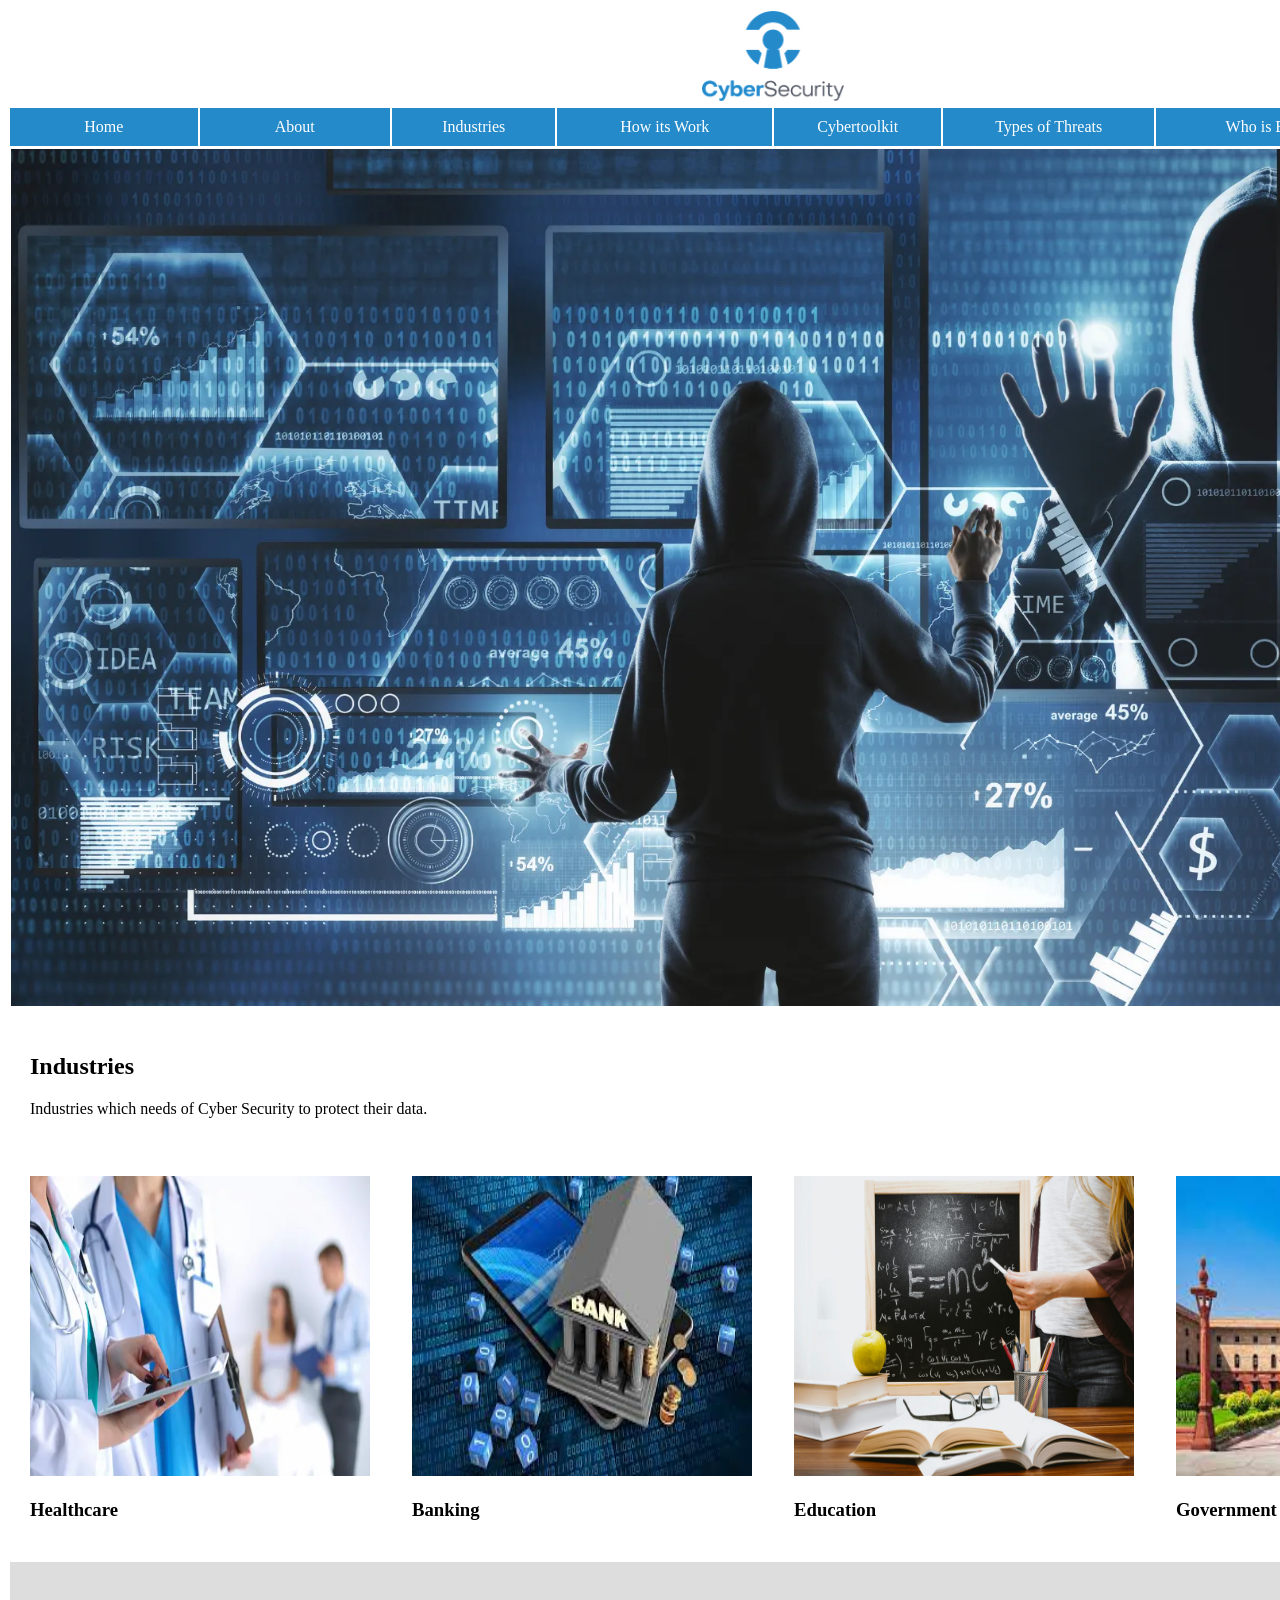
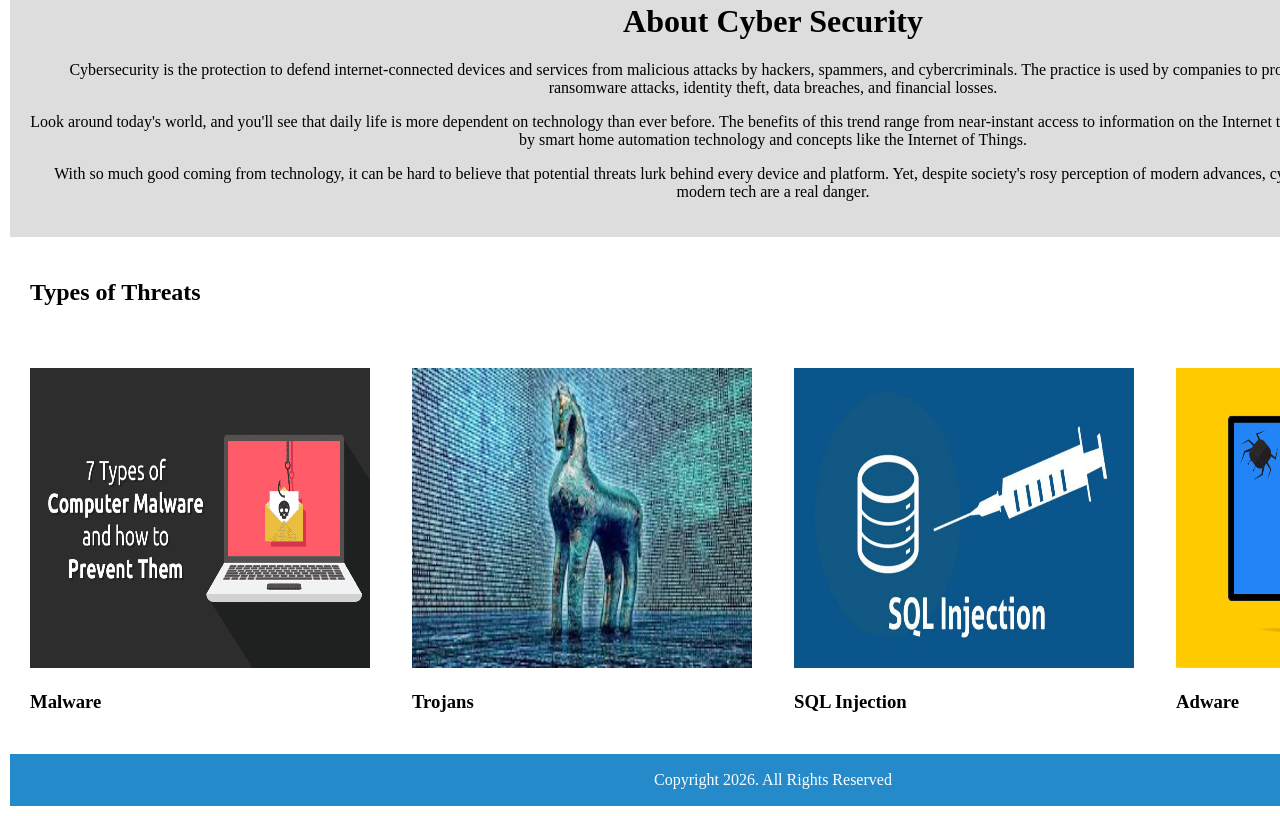
<file: index.html>
<!DOCTYPE html>
<html>
<head>
<title>Home Page</title>
<style>

a 
{
  text-decoration:none;
}

</style>

</head>

<body>


<table style="width:100%;">
<tr>
<td colspan="8" align="center"><img src="images/logo.png" style="height:90px;">
</td>
</tr>

<tr style="background:#258aca;">
<td align="center" style="padding:10px;"><a href="index.html" style="color:#fff;">Home</a></td>
<td align="center" style="padding:10px;"><a href="about.html" style="color:#fff;">About</a></td>
<td align="center" style="padding:10px;"><a href="industry.html" style="color:#fff;">Industries</a></td>
<td align="center" style="padding:10px;"><a href="how-work.html" style="color:#fff;">How its Work</a></td>
<td align="center" style="padding:10px;"><a href="Index2.html" style="color:#fff;">Cybertoolkit</a></td>
<td align="center" style="padding:10px;"><a href="types-of-threats.html" style="color:#fff;">Types of Threats</a></td>
<td align="center" style="padding:10px;"><a href="expert.html" style="color:#fff;">Who is Expert?</a></td>
<!-- <td align="center" style="padding:10px;"><a href="faq.html" style="color:#fff;">Faq</a></td> -->
<td align="center" style="padding:10px;"><a href="contact.html" style="color:#fff;">Contact</a></td>
</tr>

<tr>
<td colspan="8"><img src="images/banner.webp" style="width:100%;"></td>
</tr>


<tr>
<td colspan="8" style="padding:20px;">
<h2>Industries</h2>
<p>Industries which needs of Cyber Security to protect their data.</p>
</td>
</tr>

<tr>
<td colspan="2" style="padding:20px;">
<img src="images/healthcare.webp" style="width:340px; height:300px;">
<h3>Healthcare</h3>
</td>

<td colspan="2" style="padding:20px;">
<img src="images/banking.jfif" style="width:340px; height:300px;">
<h3>Banking</h3>
</td>

<td colspan="2" style="padding:20px;">
<img src="images/education.jpg" style="width:340px; height:300px;">
<h3>Education</h3>
</td>

<td colspan="2" style="padding:20px;">
<img src="images/govt.jfif" style="width:340px; height:300px;">
<h3>Government</h3>
</td>

</tr>

<tr style="background:#ddd;">
<td colspan="8" style="padding:20px;" align="center">
<h1>About Cyber Security</h1>
<p>
Cybersecurity is the protection to defend internet-connected devices and services from malicious attacks by hackers, spammers, and cybercriminals. The practice is used by companies to protect against phishing schemes, ransomware attacks, identity theft, data breaches, and financial losses.
</p>

<p>
Look around today's world, and you'll see that daily life is more dependent on technology than ever before. The benefits of this trend range from near-instant access to information on the Internet to the modern conveniences provided by smart home automation technology and concepts like the Internet of Things.
</p>

<p>
With so much good coming from technology, it can be hard to believe that potential threats lurk behind every device and platform. Yet, despite society's rosy perception of modern advances, cyber security threats presented by modern tech are a real danger.
</p>

</td>
</tr>

<tr>
<td colspan="8" style="padding:20px;">
<h2>Types of Threats</h2>
</td>
</tr>

<tr>
<td colspan="2" style="padding:20px;">
<img src="images/malware.png" style="width:340px; height:300px;">
<h3>Malware</h3>
</td>

<td colspan="2" style="padding:20px;">
<img src="images/trojans.jfif" style="width:340px; height:300px;">
<h3>Trojans</h3>
</td>

<td colspan="2" style="padding:20px;">
<img src="images/sql-injection.jpg" style="width:340px; height:300px;">
<h3>SQL Injection</h3>
</td>

<td colspan="2" style="padding:20px;">
<img src="images/adware.png" style="width:340px; height:300px;">
<h3>Adware</h3>
</td>

</tr>

<tr style="background:#258aca; padding:10px;">
<td colspan="8" align="center">
<p style="color:#fff;">Copyright 2026. All Rights Reserved</p>
</td>
</tr>

</table>

</body>
</html>
</file>
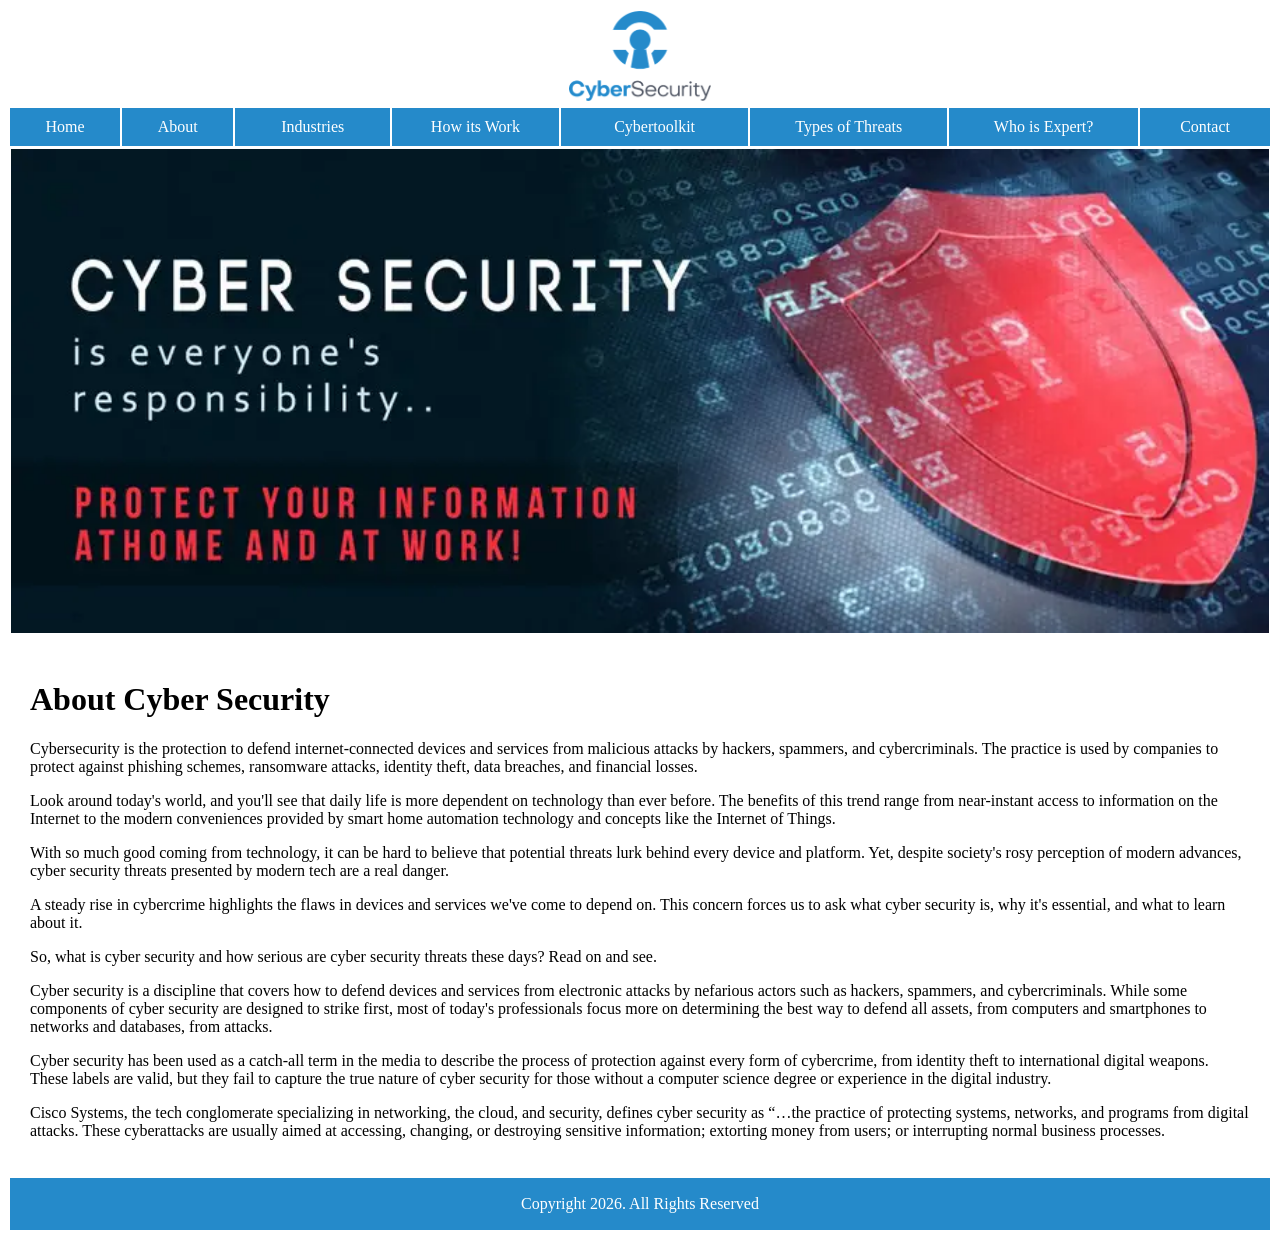
<file: about.html>
<!DOCTYPE html>
<html>
<head>
<title>About Page</title>

<style>

a 
{
  text-decoration:none;
}

</style>

</head>

<body>


<table style="width:100%;">
<tr>
<td colspan="8" align="center"><img src="images/logo.png" style="height:90px;">
</td>
</tr>

<tr style="background:#258aca;">
<td align="center" style="padding:10px;"><a href="index.html" style="color:#fff;">Home</a></td>
<td align="center" style="padding:10px;"><a href="about.html" style="color:#fff;">About</a></td>
<td align="center" style="padding:10px;"><a href="industry.html" style="color:#fff;">Industries</a></td>
<td align="center" style="padding:10px;"><a href="how-work.html" style="color:#fff;">How its Work</a></td>
<td align="center" style="padding:10px;"><a href="Index2.html" style="color:#fff;">Cybertoolkit</a></td>
<td align="center" style="padding:10px;"><a href="types-of-threats.html" style="color:#fff;">Types of Threats</a></td>
<td align="center" style="padding:10px;"><a href="expert.html" style="color:#fff;">Who is Expert?</a></td>
<!-- <td align="center" style="padding:10px;"><a href="faq.html" style="color:#fff;">Faq</a></td> -->
<td align="center" style="padding:10px;"><a href="contact.html" style="color:#fff;">Contact</a></td>
</tr>

<tr>
<td colspan="8"><img src="images/banner2.webp" style="width:100%;"></td>
</tr>



<tr>
<td colspan="8" style="padding:20px;">
<h1>About Cyber Security</h1>
<p>
Cybersecurity is the protection to defend internet-connected devices and services from malicious attacks by hackers, spammers, and cybercriminals. The practice is used by companies to protect against phishing schemes, ransomware attacks, identity theft, data breaches, and financial losses.
</p>

<p>
Look around today's world, and you'll see that daily life is more dependent on technology than ever before. The benefits of this trend range from near-instant access to information on the Internet to the modern conveniences provided by smart home automation technology and concepts like the Internet of Things.
</p>

<p>
With so much good coming from technology, it can be hard to believe that potential threats lurk behind every device and platform. Yet, despite society's rosy perception of modern advances, cyber security threats presented by modern tech are a real danger.
</p>

<p>
A steady rise in cybercrime highlights the flaws in devices and services we've come to depend on. This concern forces us to ask what cyber security is, why it's essential, and what to learn about it.
</p>

<p>
So, what is cyber security and how serious are cyber security threats these days? Read on and see.
</p>

<p>
Cyber security is a discipline that covers how to defend devices and services from electronic attacks by nefarious actors such as hackers, spammers, and cybercriminals. While some components of cyber security are designed to strike first, most of today's professionals focus more on determining the best way to defend all assets, from computers and smartphones to networks and databases, from attacks.
</p>

<p>
Cyber security has been used as a catch-all term in the media to describe the process of protection against every form of cybercrime, from identity theft to international digital weapons. These labels are valid, but they fail to capture the true nature of cyber security for those without a computer science degree or experience in the digital industry.
</p>

<p>
Cisco Systems, the tech conglomerate specializing in networking, the cloud, and security, defines cyber security as “…the practice of protecting systems, networks, and programs from digital attacks. These cyberattacks are usually aimed at accessing, changing, or destroying sensitive information; extorting money from users; or interrupting normal business processes.
</p>

</td>
</tr>


<tr style="background:#258aca; padding:10px;">
<td colspan="8" align="center">
<p style="color:#fff;">Copyright 2026. All Rights Reserved</p>
</td>
</tr>

</table>

</body>
</html>
</file>
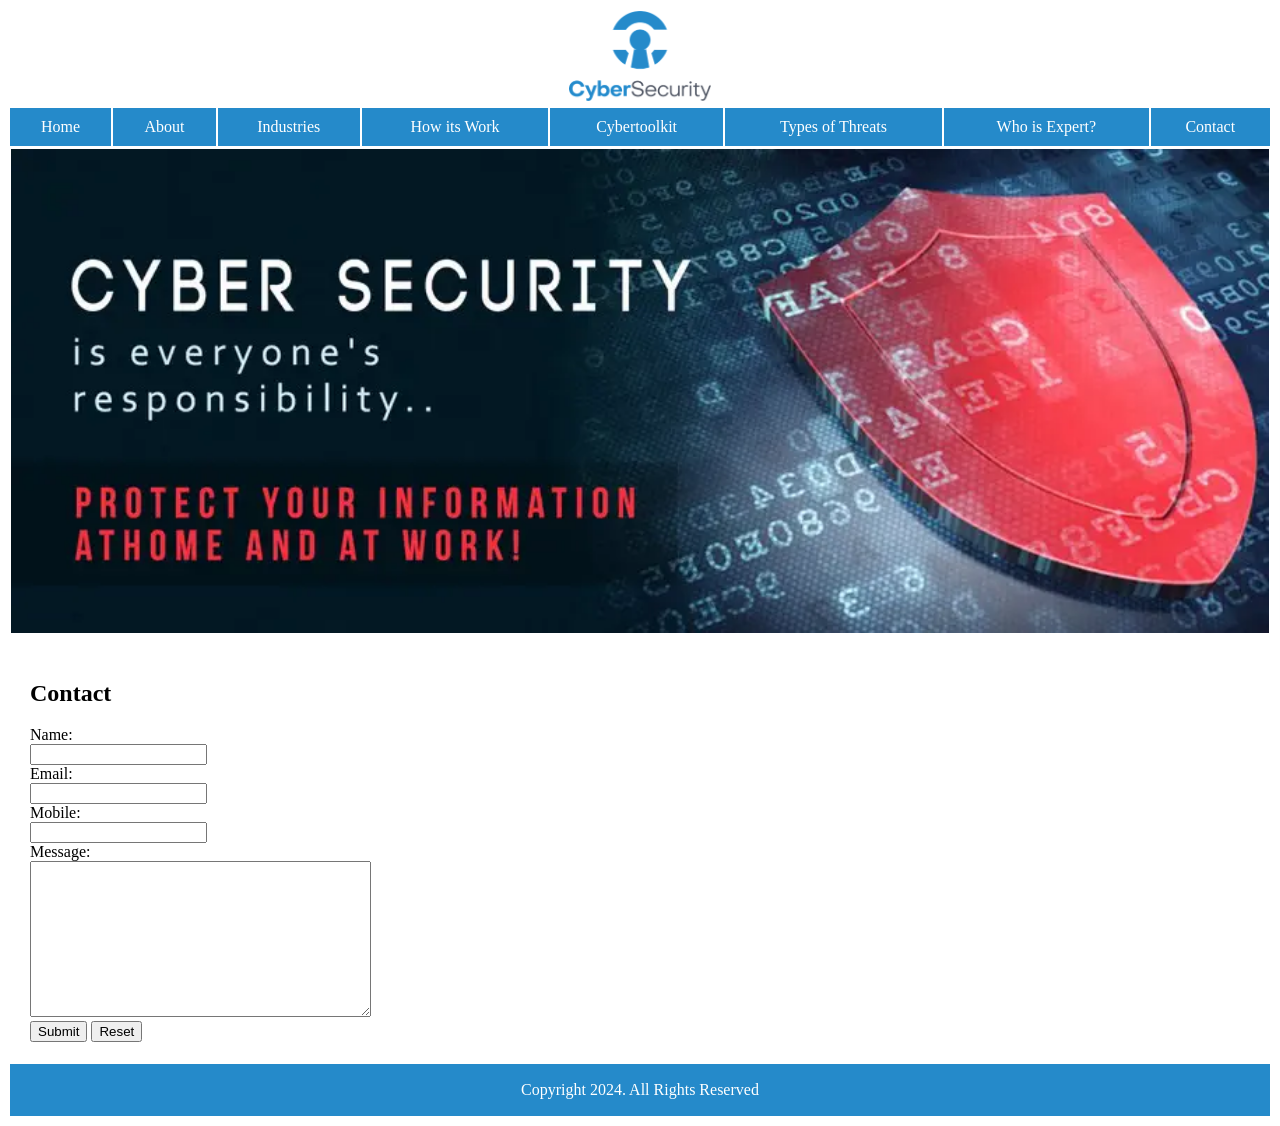
<file: contact.html>
<!DOCTYPE html>
<html>
<head>
<title>Contact Page</title>

<style>

a 
{
  text-decoration:none;
}

</style>

</head>

<body>


<table style="width:100%;">
<tr>
<td colspan="8" align="center"><img src="images/logo.png" style="height:90px;">
</td>
</tr>

<tr style="background:#258aca;">
<td align="center" style="padding:10px;"><a href="index.html" style="color:#fff;">Home</a></td>
<td align="center" style="padding:10px;"><a href="about.html" style="color:#fff;">About</a></td>
<td align="center" style="padding:10px;"><a href="industry.html" style="color:#fff;">Industries</a></td>
<td align="center" style="padding:10px;"><a href="how-work.html" style="color:#fff;">How its Work</a></td>
<td align="center" style="padding:10px;"><a href="Index2.html" style="color:#fff;">Cybertoolkit</a></td>
<td align="center" style="padding:10px;"><a href="types-of-threats.html" style="color:#fff;">Types of Threats</a></td>
<td align="center" style="padding:10px;"><a href="expert.html" style="color:#fff;">Who is Expert?</a></td>
<!-- <td align="center" style="padding:10px;"><a href="faq.html" style="color:#fff;">Faq</a></td> -->
<td align="center" style="padding:10px;"><a href="contact.html" style="color:#fff;">Contact</a></td>
</tr>

<tr>
<td colspan="8"><img src="images/banner2.webp" style="width:100%;"></td>
</tr>

<tr>
<td colspan="8" style="padding:20px;">
<h2>Contact</h2>

<form>
<label>Name:</label><br/>
<input type="text"><br/>

<label>Email:</label><br/>
<input type="email"><br/>

<label>Mobile:</label><br/>
<input type="text"><br/>

<label>Message:</label><br/>
<textarea cols="40" rows="10"></textarea><br/>

<input type="submit">
<input type="reset">

</form>

</td>
</tr>


<tr style="background:#258aca; padding:10px;">
<td colspan="8" align="center">
<p style="color:#fff;">Copyright 2024. All Rights Reserved</p>
</td>
</tr>

</table>

</body>
</html>
</file>
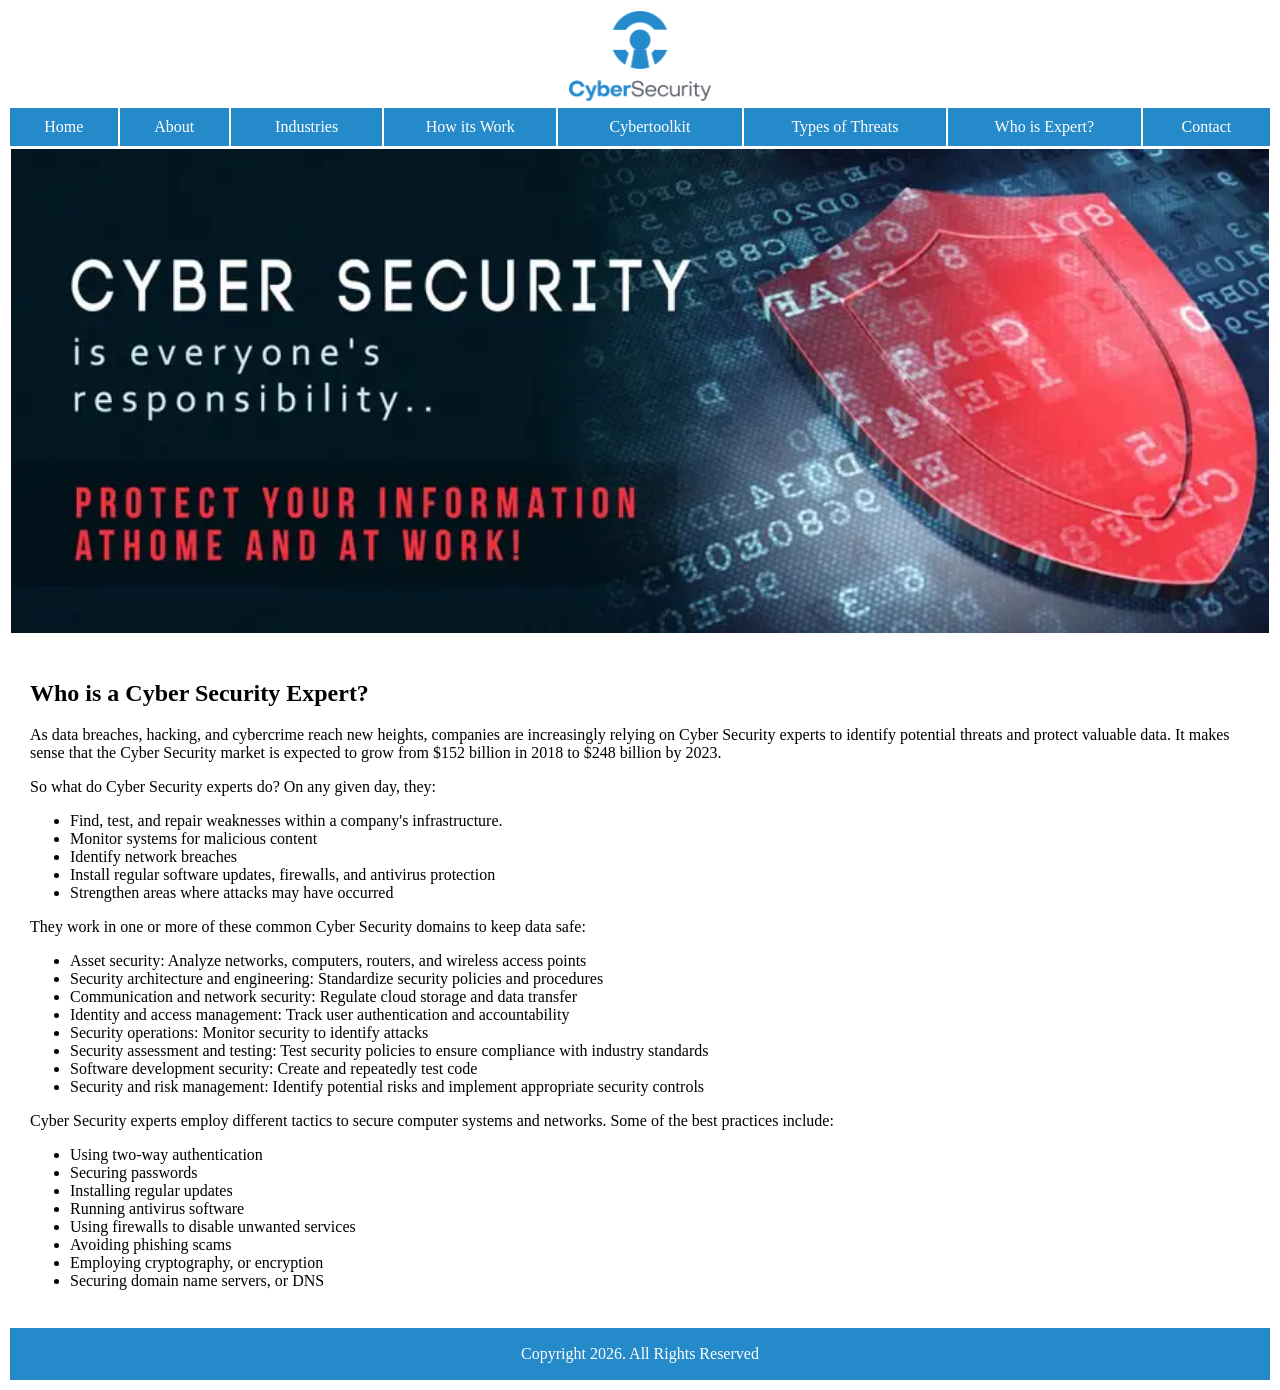
<file: expert.html>
<!DOCTYPE html>
<html>
<head>
<title>Who is Expert Page</title>

<style>

a 
{
  text-decoration:none;
}

</style>

</head>

<body>


<table style="width:100%;">
<tr>
<td colspan="8" align="center"><img src="images/logo.png" style="height:90px;">
</td>
</tr>

<tr style="background:#258aca;">
<td align="center" style="padding:10px;"><a href="index.html" style="color:#fff;">Home</a></td>
<td align="center" style="padding:10px;"><a href="about.html" style="color:#fff;">About</a></td>
<td align="center" style="padding:10px;"><a href="industry.html" style="color:#fff;">Industries</a></td>
<td align="center" style="padding:10px;"><a href="how-work.html" style="color:#fff;">How its Work</a></td>
<td align="center" style="padding:10px;"><a href="Index2.html" style="color:#fff;">Cybertoolkit</a></td>
<td align="center" style="padding:10px;"><a href="types-of-threats.html" style="color:#fff;">Types of Threats</a></td>
<td align="center" style="padding:10px;"><a href="expert.html" style="color:#fff;">Who is Expert?</a></td>
<!-- <td align="center" style="padding:10px;"><a href="faq.html" style="color:#fff;">Faq</a></td> -->
<td align="center" style="padding:10px;"><a href="contact.html" style="color:#fff;">Contact</a></td>
</tr>

<tr>
<td colspan="8"><img src="images/banner2.webp" style="width:100%;"></td>
</tr>

<tr>
<td colspan="8" style="padding:20px;">
<h2>Who is a Cyber Security Expert?</h2>

<p>
As data breaches, hacking, and cybercrime reach new heights, companies are increasingly relying on Cyber Security experts to identify potential threats and protect valuable data. It makes sense that the Cyber Security market is expected to grow from $152 billion in 2018 to $248 billion by 2023.
</p>

<p>
So what do Cyber Security experts do? On any given day, they:
</p>

<ul>
<li>Find, test, and repair weaknesses within a company's infrastructure.</li>
<li>Monitor systems for malicious content</li>
<li>Identify network breaches</li>
<li>Install regular software updates, firewalls, and antivirus protection</li>
<li>Strengthen areas where attacks may have occurred</li>
</ul>

<p>
They work in one or more of these common Cyber Security domains to keep data safe:
</p>

<ul>
<li>Asset security: Analyze networks, computers, routers, and wireless access points</li>
<li>Security architecture and engineering: Standardize security policies and procedures</li>
<li>Communication and network security: Regulate cloud storage and data transfer</li>
<li>Identity and access management: Track user authentication and accountability</li>
<li>Security operations: Monitor security to identify attacks
<li>Security assessment and testing: Test security policies to ensure compliance with industry standards</li>
<li>Software development security: Create and repeatedly test code</li>
<li>Security and risk management: Identify potential risks and implement appropriate security controls</li>
</ul>

<p>
Cyber Security experts employ different tactics to secure computer systems and networks. Some of the best practices include:
</p>

<ul>
<li>Using two-way authentication</li>
<li>Securing passwords</li>
<li>Installing regular updates</li>
<li>Running antivirus software</li>
<li>Using firewalls to disable unwanted services</li>
<li>Avoiding phishing scams</li>
<li>Employing cryptography, or encryption</li>
<li>Securing domain name servers, or DNS</li>
</ul>

</td>
</tr>


<tr style="background:#258aca; padding:10px;">
<td colspan="8" align="center">
<p style="color:#fff;">Copyright 2026. All Rights Reserved</p>
</td>
</tr>

</table>

</body>
</html>
</file>
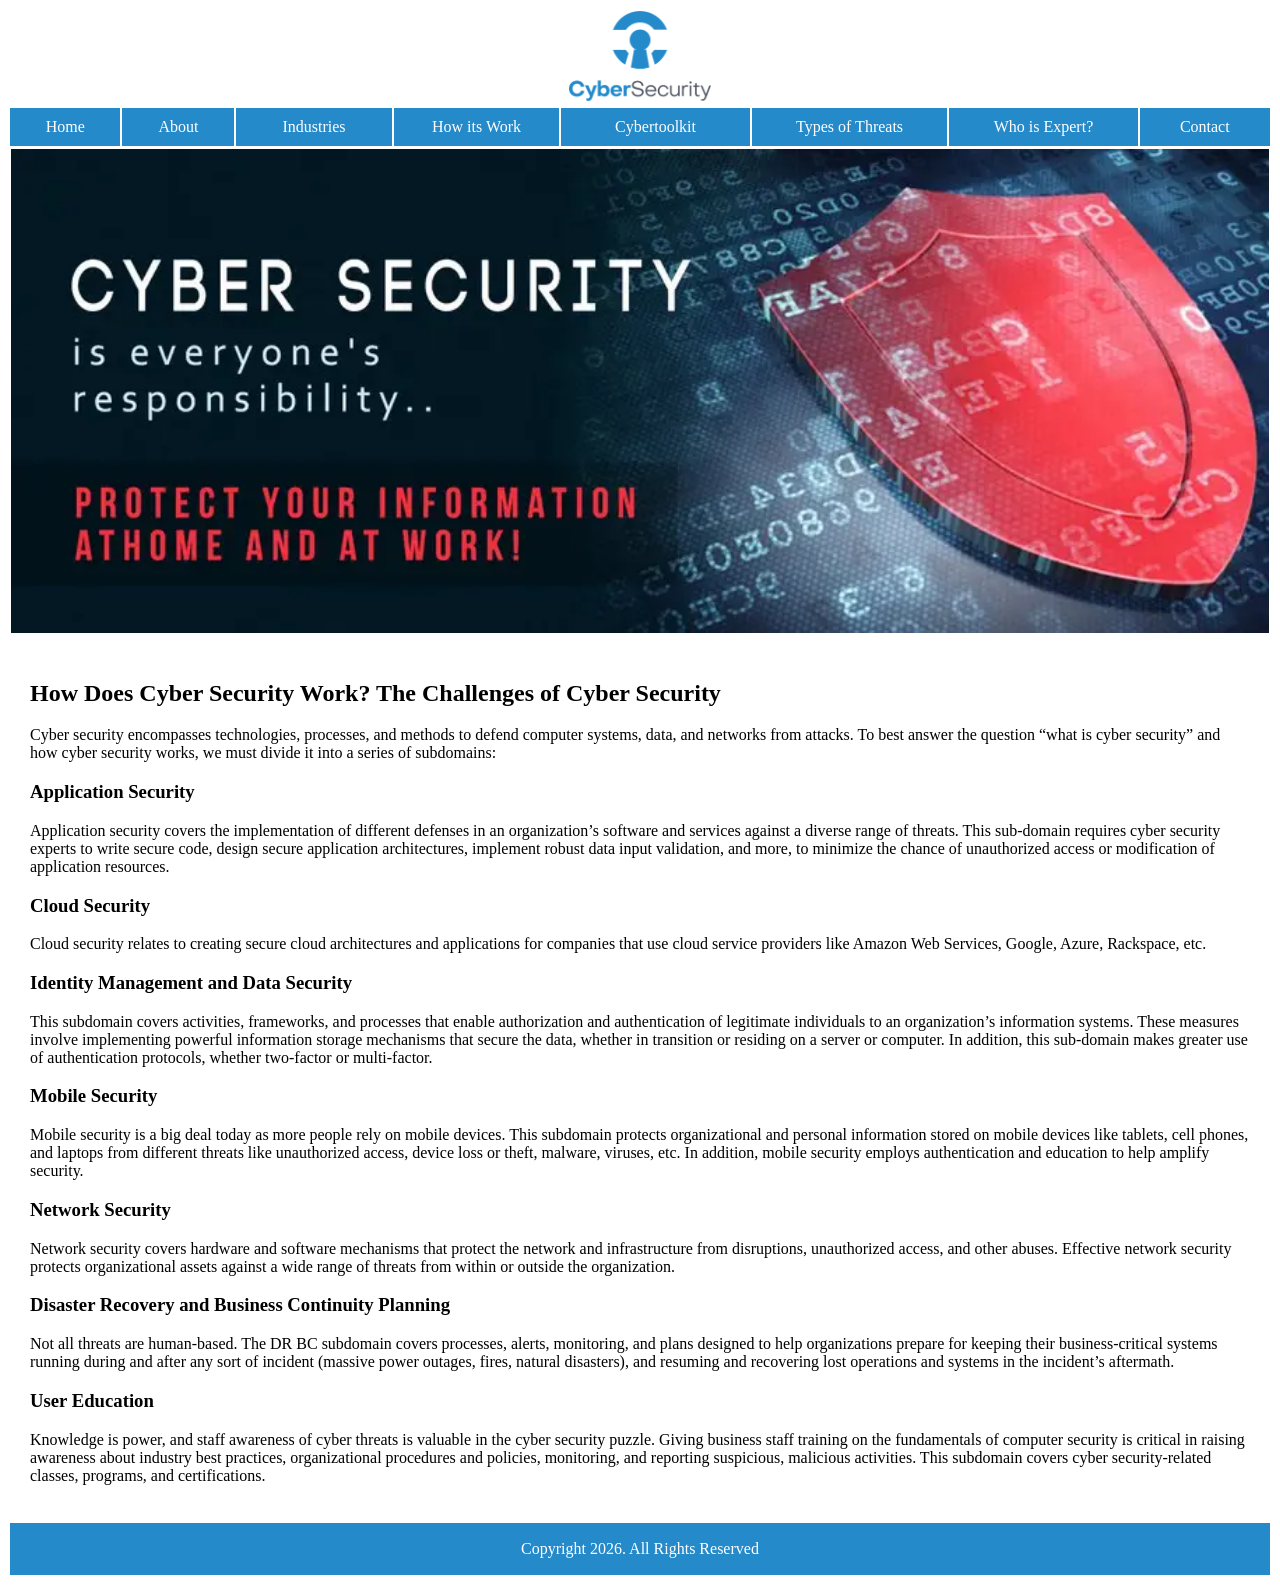
<file: how-work.html>
<!DOCTYPE html>
<html>
<head>
<title>How does Cyber Security Work</title>

<style>

a 
{
  text-decoration:none;
}

</style>

</head>

<body>


<table style="width:100%;">
<tr>
<td colspan="8" align="center"><img src="images/logo.png" style="height:90px;">
</td>
</tr>

<tr style="background:#258aca;">
<td align="center" style="padding:10px;"><a href="index.html" style="color:#fff;">Home</a></td>
<td align="center" style="padding:10px;"><a href="about.html" style="color:#fff;">About</a></td>
<td align="center" style="padding:10px;"><a href="industry.html" style="color:#fff;">Industries</a></td>
<td align="center" style="padding:10px;"><a href="how-work.html" style="color:#fff;">How its Work</a></td>
<td align="center" style="padding:10px;"><a href="Index2.html" style="color:#fff;">Cybertoolkit</a></td>
<td align="center" style="padding:10px;"><a href="types-of-threats.html" style="color:#fff;">Types of Threats</a></td>
<td align="center" style="padding:10px;"><a href="expert.html" style="color:#fff;">Who is Expert?</a></td>
<!-- <td align="center" style="padding:10px;"><a href="faq.html" style="color:#fff;">Faq</a></td> -->
<td align="center" style="padding:10px;"><a href="contact.html" style="color:#fff;">Contact</a></td>
</tr>

<tr>
<td colspan="8"><img src="images/banner2.webp" style="width:100%;"></td>
</tr>

<tr>
<td colspan="8" style="padding:20px;">
<h2>How Does Cyber Security Work? The Challenges of Cyber Security</h2>

<p>Cyber security encompasses technologies, processes, and methods to defend computer systems, data, and networks from attacks. To best answer the question “what is cyber security” and how cyber security works, we must divide it into a series of subdomains:</p>

<h3>Application Security</h3>
<p>
Application security covers the implementation of different defenses in an organization’s software and services against a diverse range of threats. This sub-domain requires cyber security experts to write secure code, design secure application architectures, implement robust data input validation, and more, to minimize the chance of unauthorized access or modification of application resources. 
</p>

<h3>Cloud Security</h3>
<p>
Cloud security relates to creating secure cloud architectures and applications for companies that use cloud service providers like Amazon Web Services, Google, Azure, Rackspace, etc.
</p>


<h3>Identity Management and Data Security</h3>
<p>
This subdomain covers activities, frameworks, and processes that enable authorization and authentication of legitimate individuals to an organization’s information systems. These measures involve implementing powerful information storage mechanisms that secure the data, whether in transition or residing on a server or computer. In addition, this sub-domain makes greater use of authentication protocols, whether two-factor or multi-factor.
</p>

<h3>Mobile Security</h3>
<p>
Mobile security is a big deal today as more people rely on mobile devices. This subdomain protects organizational and personal information stored on mobile devices like tablets, cell phones, and laptops from different threats like unauthorized access, device loss or theft, malware, viruses, etc. In addition, mobile security employs authentication and education to help amplify security.
</p>

<h3>Network Security</h3>
<p>
Network security covers hardware and software mechanisms that protect the network and infrastructure from disruptions, unauthorized access, and other abuses. Effective network security protects organizational assets against a wide range of threats from within or outside the organization.
</p>

<h3>Disaster Recovery and Business Continuity Planning</h3>
<p>
Not all threats are human-based. The DR BC subdomain covers processes, alerts, monitoring, and plans designed to help organizations prepare for keeping their business-critical systems running during and after any sort of incident (massive power outages, fires, natural disasters), and resuming and recovering lost operations and systems in the incident’s aftermath. 
</p>

<h3>User Education</h3>
<p>
Knowledge is power, and staff awareness of cyber threats is valuable in the cyber security puzzle. Giving business staff training on the fundamentals of computer security is critical in raising awareness about industry best practices, organizational procedures and policies, monitoring, and reporting suspicious, malicious activities. This subdomain covers cyber security-related classes, programs, and certifications.
</p>

</td>
</tr>




<tr style="background:#258aca; padding:10px;">
<td colspan="8" align="center">
<p style="color:#fff;">Copyright 2026. All Rights Reserved</p>
</td>
</tr>

</table>

</body>
</html>
</file>
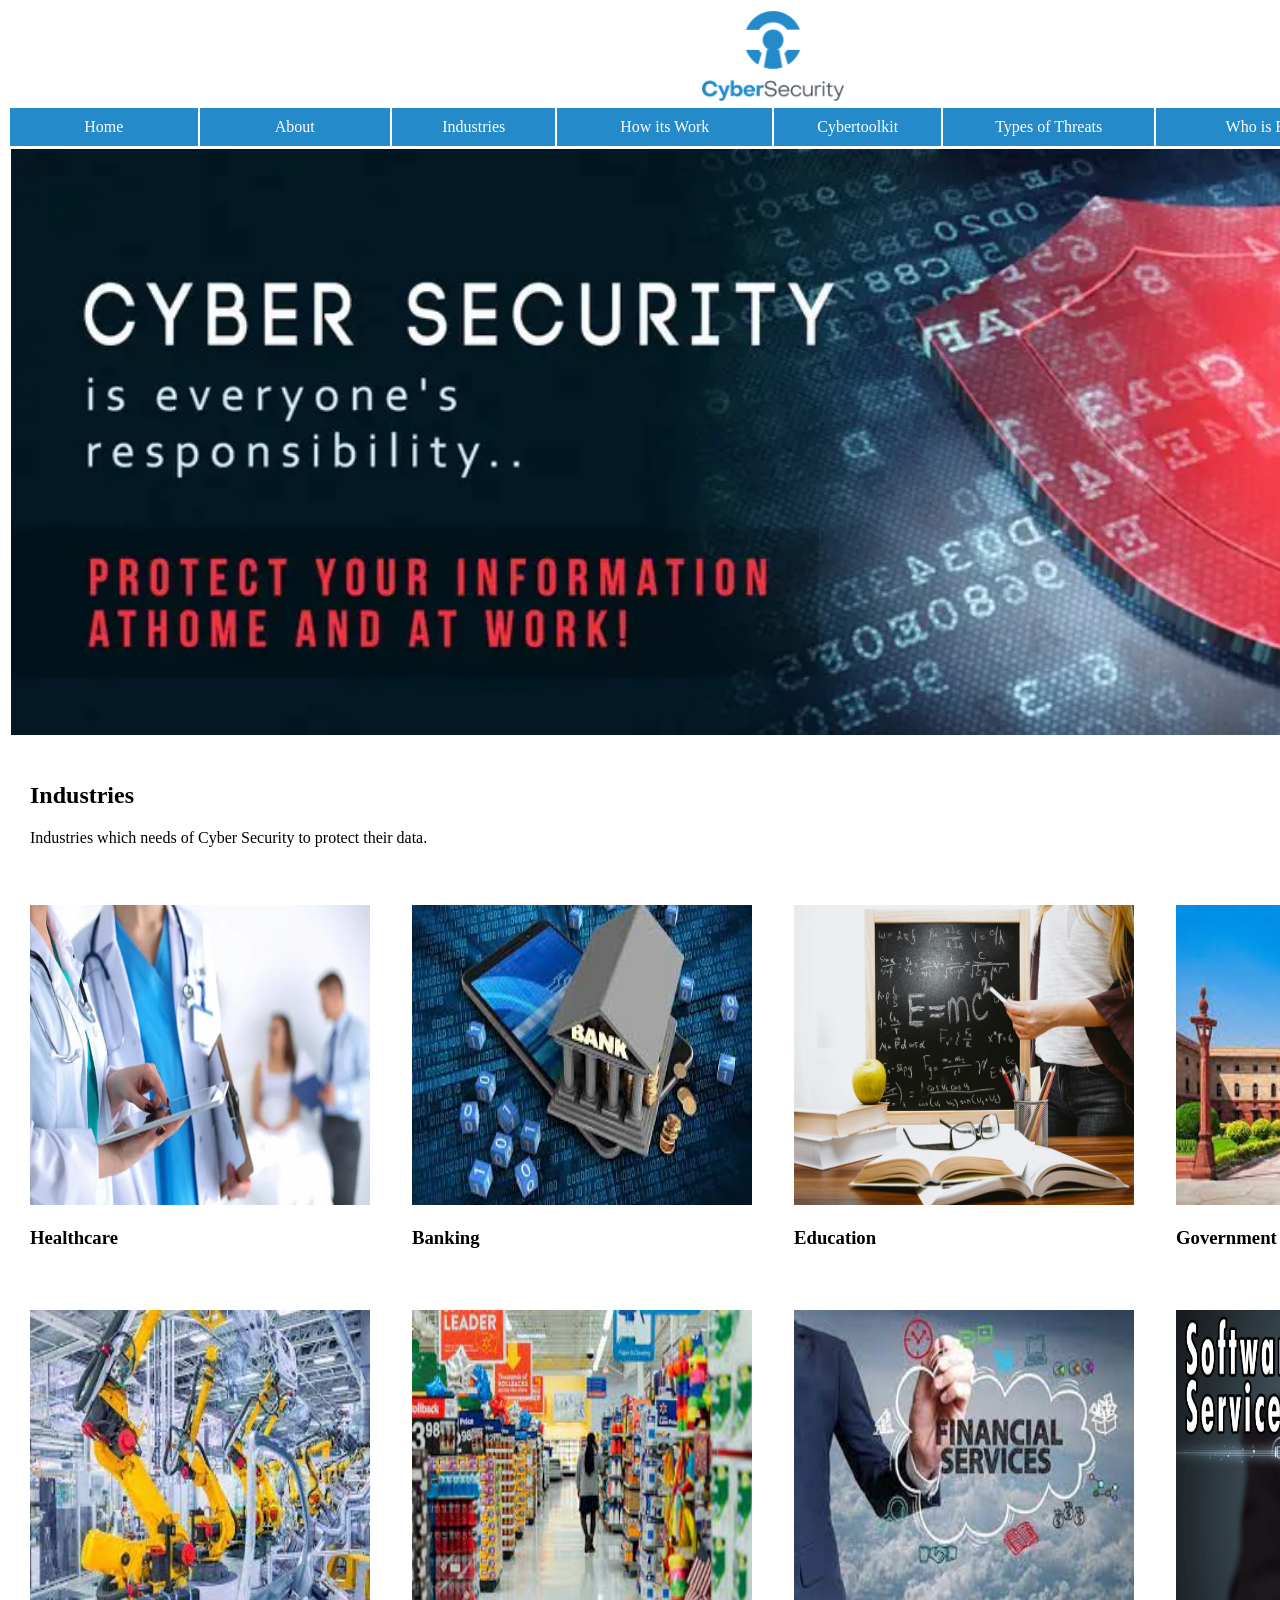
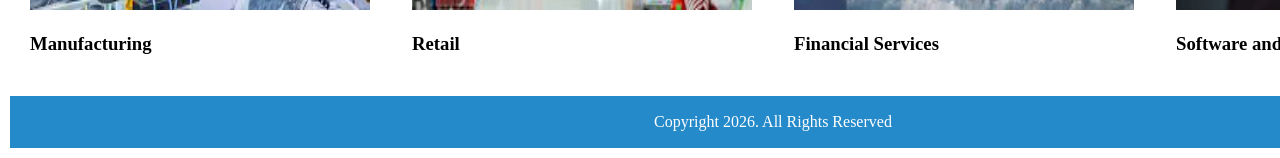
<file: industry.html>
<!DOCTYPE html>
<html>

<head>
  <title>Industries Page</title>

  <style>
    a {
      text-decoration: none;
    }
  </style>

</head>

<body>


  <table style="width:100%;">
    <tr>
      <td colspan="8" align="center"><img src="images/logo.png" style="height:90px;">
      </td>
    </tr>

    <tr style="background:#258aca;">
      <td align="center" style="padding:10px;"><a href="index.html" style="color:#fff;">Home</a></td>
      <td align="center" style="padding:10px;"><a href="about.html" style="color:#fff;">About</a></td>
      <td align="center" style="padding:10px;"><a href="industry.html" style="color:#fff;">Industries</a></td>
      <td align="center" style="padding:10px;"><a href="how-work.html" style="color:#fff;">How its Work</a></td>
      <td align="center" style="padding:10px;"><a href="Index2.html" style="color:#fff;">Cybertoolkit</a></td>
      <td align="center" style="padding:10px;"><a href="types-of-threats.html" style="color:#fff;">Types of Threats</a></td>
      <td align="center" style="padding:10px;"><a href="expert.html" style="color:#fff;">Who is Expert?</a></td>
      <!-- <td align="center" style="padding:10px;"><a href="faq.html" style="color:#fff;">Faq</a></td> -->
      <td align="center" style="padding:10px;"><a href="contact.html" style="color:#fff;">Contact</a></td>
    </tr>

    <tr>
      <td colspan="8"><img src="images/banner2.webp" style="width:100%;"></td>
    </tr>




    <div>
      <tr>
        <td colspan="8" style="padding:20px;">
          <h2>Industries</h2>
          <p>Industries which needs of Cyber Security to protect their data.</p>
        </td>
      </tr>


      <tr>
        <td colspan="2" style="padding:20px;">
          <img src="images/healthcare.webp" style="width:340px; height:300px;">
          <h3>Healthcare</h3>
        </td>

        <td colspan="2" style="padding:20px;">
          <img src="images/banking.jfif" style="width:340px; height:300px;">
          <h3>Banking</h3>
        </td>

        <td colspan="2" style="padding:20px;">
          <img src="images/education.jpg" style="width:340px; height:300px;">
          <h3>Education</h3>
        </td>

        <td colspan="2" style="padding:20px;">
          <img src="images/govt.jfif" style="width:340px; height:300px;">
          <h3>Government</h3>
        </td>

      </tr>

      <tr>
        <td colspan="2" style="padding:20px;">
          <img src="images/manufacturing.jfif" style="width:340px; height:300px;">
          <h3>Manufacturing</h3>
        </td>

        <td colspan="2" style="padding:20px;">
          <img src="images/retail.jfif" style="width:340px; height:300px;">
          <h3>Retail</h3>
        </td>

        <td colspan="2" style="padding:20px;">
          <img src="images/financial.jfif" style="width:340px; height:300px;">
          <h3>Financial Services</h3>
        </td>

        <td colspan="2" style="padding:20px;">
          <img src="images/software.jpg" style="width:340px; height:300px;">
          <h3>Software and Internet Services</h3>
        </td>

      </tr>


      <tr style="background:#258aca; padding:10px;">
        <td colspan="8" align="center">
          <p style="color:#fff;">Copyright 2026. All Rights Reserved</p>
        </td>
      </tr>

  </table>

  </div>

</body>

</html>
</file>
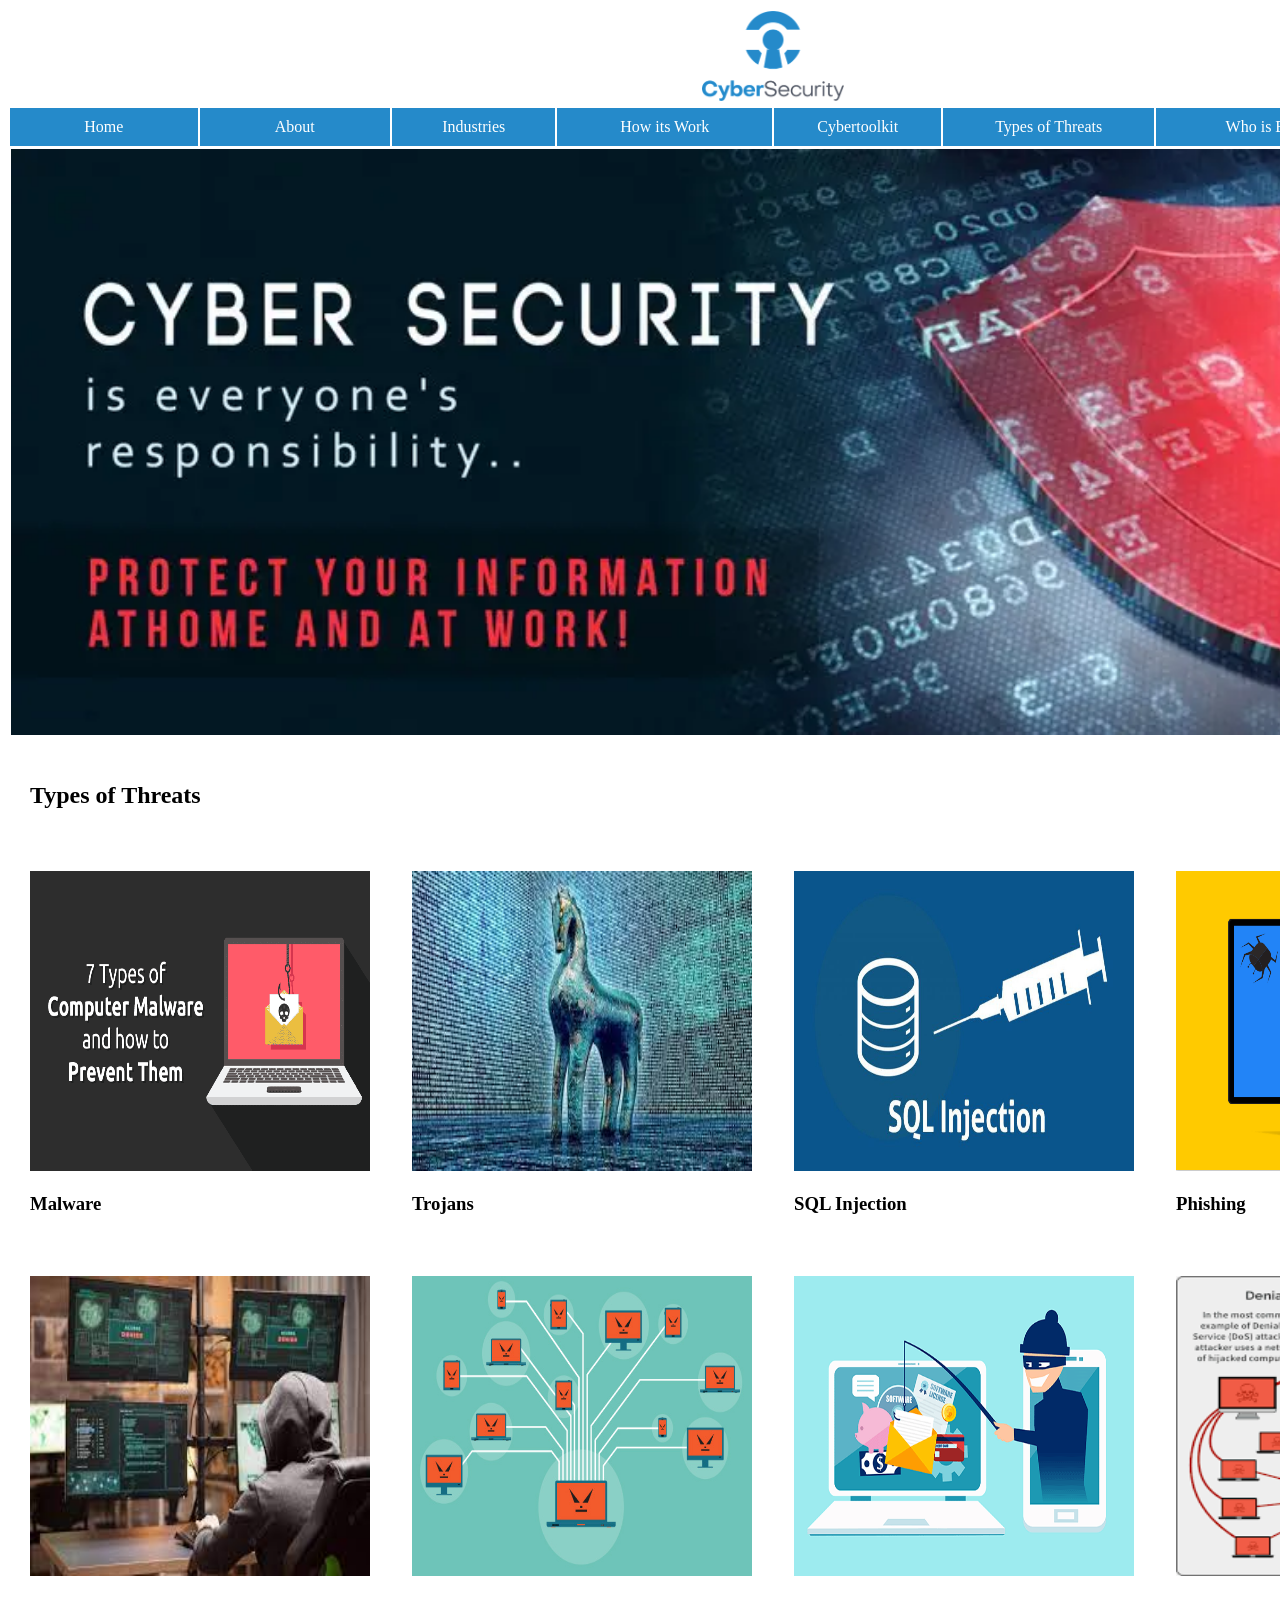
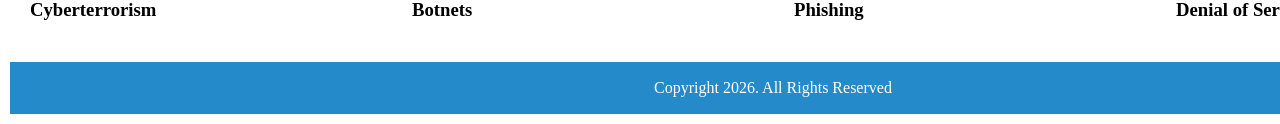
<file: types-of-threats.html>
<!DOCTYPE html>
<html>
<head>
<title>Types of Threats Page</title>

<style>

a 
{
  text-decoration:none;
}

</style>

</head>

<body>


<table style="width:100%;">
<tr>
<td colspan="8" align="center"><img src="images/logo.png" style="height:90px;">
</td>
</tr>

<tr style="background:#258aca;">
<td align="center" style="padding:10px;"><a href="index.html" style="color:#fff;">Home</a></td>
<td align="center" style="padding:10px;"><a href="about.html" style="color:#fff;">About</a></td>
<td align="center" style="padding:10px;"><a href="industry.html" style="color:#fff;">Industries</a></td>
<td align="center" style="padding:10px;"><a href="how-work.html" style="color:#fff;">How its Work</a></td>
<td align="center" style="padding:10px;"><a href="Index2.html" style="color:#fff;">Cybertoolkit</a></td>
<td align="center" style="padding:10px;"><a href="types-of-threats.html" style="color:#fff;">Types of Threats</a></td>
<td align="center" style="padding:10px;"><a href="expert.html" style="color:#fff;">Who is Expert?</a></td>
<!-- <td align="center" style="padding:10px;"><a href="faq.html" style="color:#fff;">Faq</a></td> -->
<td align="center" style="padding:10px;"><a href="contact.html" style="color:#fff;">Contact</a></td>
</tr>

<tr>
<td colspan="8"><img src="images/banner2.webp" style="width:100%;"></td>
</tr>

<tr>
<td colspan="8" style="padding:20px;">
<h2>Types of Threats</h2>
</td>
</tr>

<tr>
<td colspan="2" style="padding:20px;">
<img src="images/malware.png" style="width:340px; height:300px;">
<h3>Malware</h3>
</td>

<td colspan="2" style="padding:20px;">
<img src="images/trojans.jfif" style="width:340px; height:300px;">
<h3>Trojans</h3>
</td>

<td colspan="2" style="padding:20px;">
<img src="images/sql-injection.jpg" style="width:340px; height:300px;">
<h3>SQL Injection</h3>
</td>

<td colspan="2" style="padding:20px;">
<img src="images/adware.png" style="width:340px; height:300px;">
<h3>Phishing</h3>
</td>

</tr>

<tr>
<td colspan="2" style="padding:20px;">
<img src="images/cybert.jfif" style="width:340px; height:300px;">
<h3>Cyberterrorism</h3>
</td>

<td colspan="2" style="padding:20px;">
<img src="images/botnets.jpg" style="width:340px; height:300px;">
<h3>Botnets</h3>
</td>

<td colspan="2" style="padding:20px;">
<img src="images/phising.webp" style="width:340px; height:300px;">
<h3>Phishing</h3>
</td>

<td colspan="2" style="padding:20px;">
<img src="images/dos.png" style="width:340px; height:300px;">
<h3>Denial of Service</h3>
</td>

</tr>

<tr style="background:#258aca; padding:10px;">
<td colspan="8" align="center">
<p style="color:#fff;">Copyright 2026. All Rights Reserved</p>
</td>
</tr>

</table>

</body>
</html>
</file>
